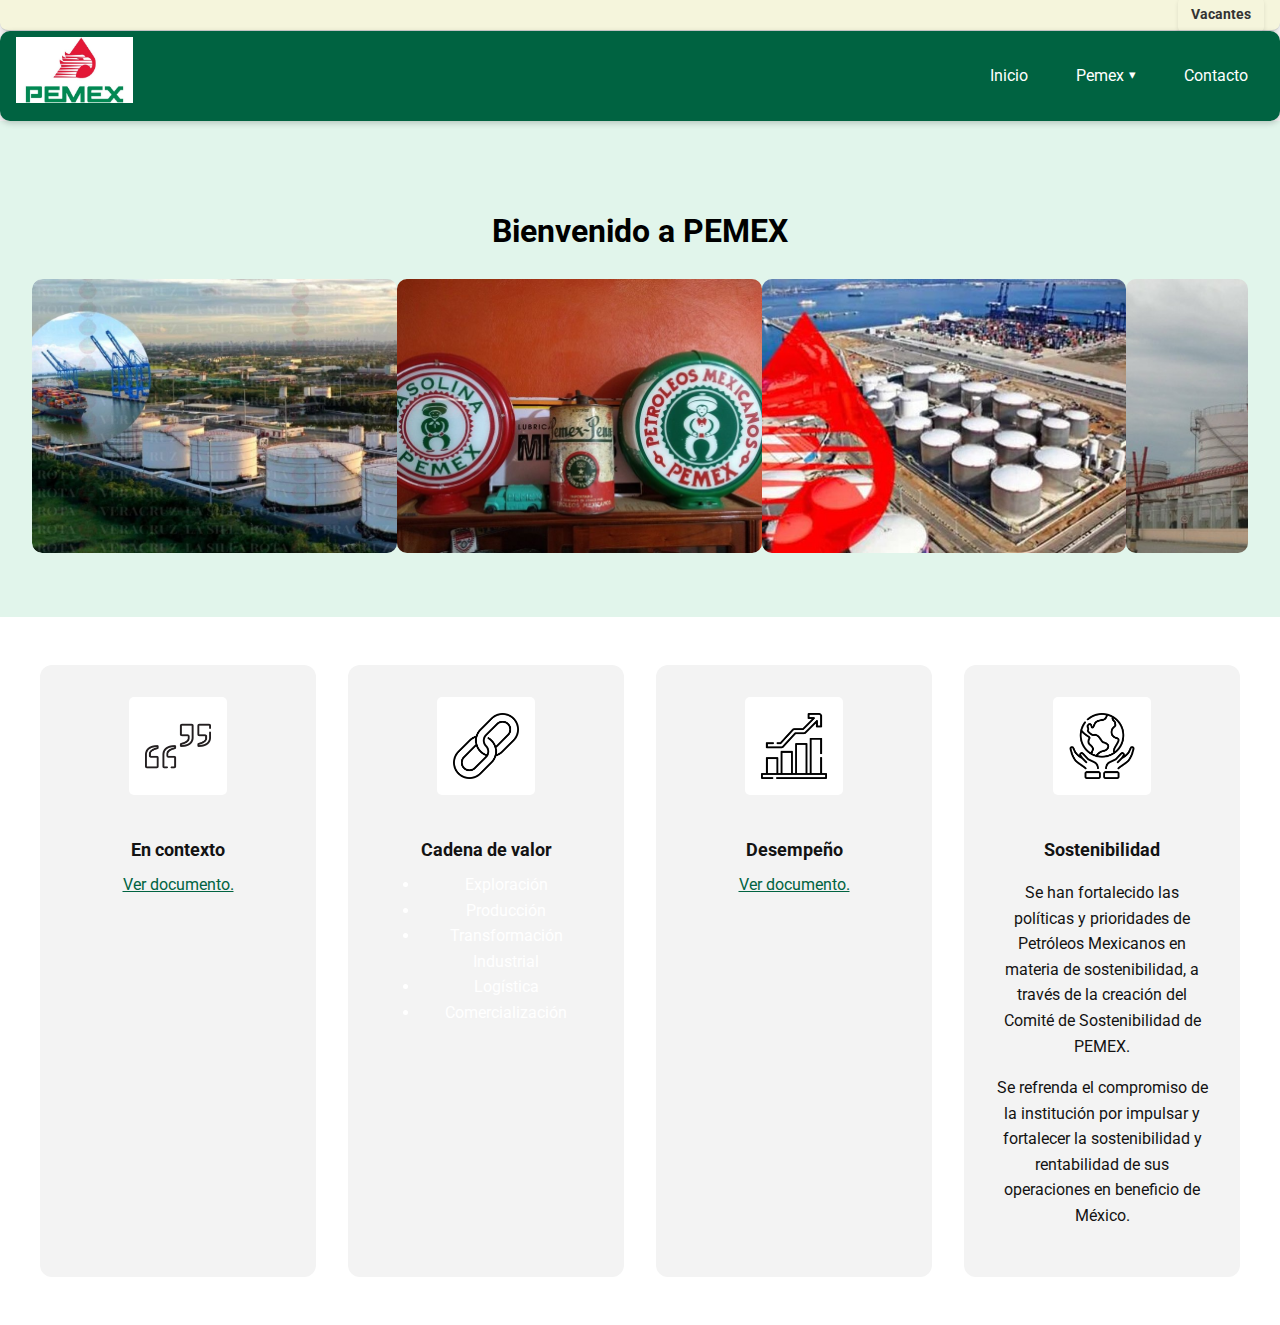
<file: index.html>
<!DOCTYPE html>
<html lang="es">
<head>
  <meta charset="UTF-8">
  <title>PEMEX | Inicio</title>
  <link rel="icon" href="img/favicon.ico" type="image/x-icon">
  <meta name="viewport" content="width=device-width, initial-scale=1.0">
  <link rel="stylesheet" href="css/style.css">
</head>
<body>
      <div id="preloader">Cargando sitio...</div>
      <div class="vacantes-top">
  <a href="vacantes.html" class="btn-vacantes">Vacantes</a>
</div>
  <header> 
    <div class="logo"><img src="img/logo.png" alt="Pemex" style="height: 66px;"></div>
    <div class="menu-toggle">
      <span></span><span></span><span></span>
    </div>
    <nav>
      <ul>
        <li><a href="index.html">Inicio</a></li>
         <li class="dropdown">
      <input type="checkbox" id="submenu-toggle">
      <label for="submenu-toggle" class="menu-parent">Pemex <span class="arrow-icon">▾</span></label>
      <ul class="submenu">
        <li><a href="historia.html">Historia</a></li>
        <li><a href="mision.html">Misión y Visión</a></li>
        <li><a href="principios.html">Principios</a></li>
        </ul></li>
        <li><a href="contacto.html">Contacto</a></li>
      </ul>
    </nav>
  </header>
  <main>
    <section class="hero">
      <h1>Bienvenido a PEMEX</h1>
      
   <section class="slider">
  <div class="slide-track">
    <img src="img/im1.png" alt="Imagen 1" class="slide">
    <img src="img/im2.png" alt="Imagen 2" class="slide">  
    <img src="img/im3.png" alt="Imagen 3" class="slide">
    <img src="img/im4.png" alt="Imagen 4" class="slide">
    <img src="img/im5.png" alt="Imagen 5" class="slide">
    <img src="img/im6.png" alt="Imagen 6" class="slide">
  </div>
</section>
    </section>
    
    <section class="seccion-cuadros">
  <div class="contenedor-cuadros">
  <div class="cuadro">
  <img src="img/ic1.png" alt="En contexto" style="height: 66px;">
  <h3>En contexto</h3>
  <p class="descripcion">
    <a href="docs/contexto.pdf" target="_blank" class="texto-link">Ver documento.</a>
  </p>
</div>

<div class="cuadro">
  <img src="img/ic2.png" alt="Cadena de valor" style="height: 66px;">
  <h3>Cadena de valor</h3>
  <ul class="descripcion" style="color: white;">
    <li>Exploración</li>
    <li>Producción</li>
    <li>Transformación Industrial</li>
    <li>Logística</li>
    <li>Comercialización</li>
  </ul>
</div>

    <div class="cuadro">
      <img src="img/ic3.png" alt="Desempeño" style="height: 66px;">
      <h3>Desempeño</h3>
         <p class="descripcion">
             <a href="docs/desemp.pdf" target="_blank" class="texto-link">Ver documento.</a>
</p>
    </div>
    <div class="cuadro">
      <img src="img/ic4.png" alt="Sostenibilidad" style="height: 66px;">
      <h3>Sostenibilidad</h3>
      <p>Se han fortalecido las políticas y prioridades de Petróleos Mexicanos en materia de sostenibilidad, a través de la creación del Comité de Sostenibilidad de PEMEX.</p>
      <p>Se refrenda el compromiso de la institución por impulsar y fortalecer la sostenibilidad y rentabilidad de sus operaciones en beneficio de México.</p>
    </div>
  </div>
</section>
      </main>
  
  <footer>
<div class="footer-link">
  <a href="https://www.google.com.mx/maps/place/XMCQ%2B7VQ,+92773+Barra+Nte" target="_blank" class="texto-link">
    <img src="img/icmapa.png" alt="Dirección" style="height: 24px;">Dirección</a>
</div>
  </footer>
  <script src="js/script.js"></script>
</body>
</html>
</file>
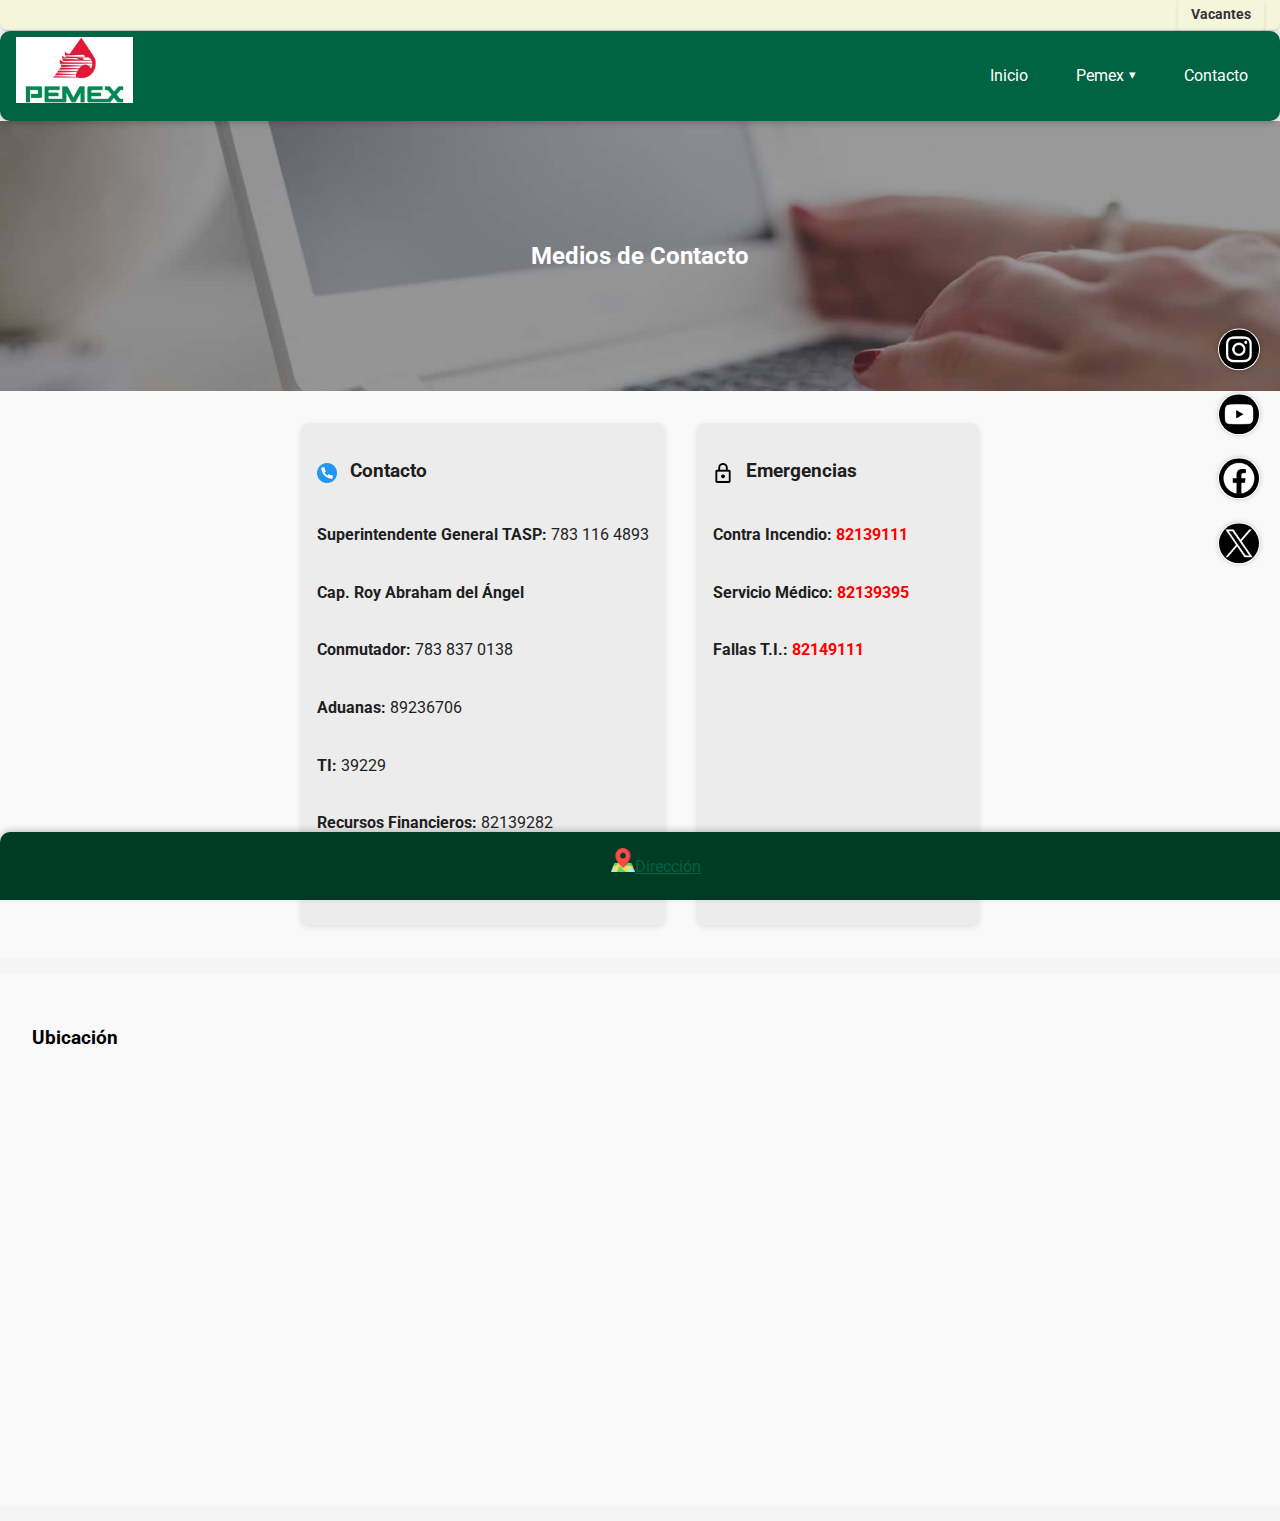
<file: contacto.html>
<!DOCTYPE html>
<html lang="es">
<head>
  <meta charset="UTF-8">
  <title>PEMEX | Contacto</title>
    <link rel="icon" href="img/favicon.ico" type="image/x-icon">
  <meta name="viewport" content="width=device-width, initial-scale=1.0">
  <link rel="stylesheet" href="css/style.css">
</head>
<body>
    <div id="preloader">Cargando sitio...</div>
    <div class="vacantes-top">
  <a href="vacantes.html" class="btn-vacantes">Vacantes</a>
</div>
  <header>
    <div class="logo"><img src="img/logo.png" alt="Pemex" style="height: 66px;"></div>
    <div class="menu-toggle">
      <span></span><span></span><span></span>
    </div>
    <nav>
      <ul>
        <li><a href="index.html">Inicio</a></li>
         <li class="dropdown">
      <input type="checkbox" id="submenu-toggle">
      <label for="submenu-toggle" class="menu-parent">Pemex <span class="arrow-icon">▾</span></label>
      <ul class="submenu">
        <li><a href="historia.html">Historia</a></li>
        <li><a href="mision.html">Misión y Visión</a></li>
        <li><a href="principios.html">Principios</a></li>
            </ul>
        </li>
        <li><a href="contacto.html">Contacto</a></li>
      </ul>
    </nav>
  </header>
  <main>
    <section class="parallax-contacto">
  <div class="contenido-parallax">
      <h2>Medios de Contacto</h2>
  </div>
</section>      
    
 <section class="seccion contacto-seccion">
  <div class="columna-contacto">
    <h3><img src="img/icono-contacto.png" alt="Contacto" class="icono"> Contacto</h3>
    <p><strong>Superintendente General TASP:</strong> 783 116 4893</p>
    <p><strong>Cap. Roy Abraham del Ángel</strong></p>
    <p><strong>Conmutador:</strong> 783 837 0138</p>
    <p><strong>Aduanas:</strong> 89236706</p>
    <p><strong>TI:</strong> 39229</p>
    <p><strong>Recursos Financieros:</strong> 82139282</p>
    <p><strong>Recursos Humanos:</strong> 82139204</p>
  </div>

<div class="columna-emergencia">
  <h3><img src="img/icono-emergencia.png" alt="Emergencia" class="icono"> Emergencias</h3>
  <p><strong>Contra Incendio:</strong> <span class="numero-rojo">82139111</span></p>
  <p><strong>Servicio Médico:</strong> <span class="numero-rojo">82139395</span></p>
  <p><strong>Fallas T.I.:</strong> <span class="numero-rojo">82149111</span></p>
</div>
</section>

<div class="redes-flotantes">
  <a href="https://www.instagram.com/pemex/" target="_blank"><img src="img/r1.png" alt="IG"></a>
  <a href="https://www.youtube.com/pemex" target="_blank"><img src="img/r2.png" alt="YT"></a>
  <a href="https://www.facebook.com/Pemex/" target="_blank"><img src="img/r3.png" alt="FB"></a>
  <a href="https://x.com/pemex" target="_blank"><img src="img/r4.png" alt="X"></a>
</div>

    <section class="seccion">
    <h3>Ubicación</h3>
<div class="mapa">
      <iframe
    src="https://www.google.com/maps/embed?pb=!1m18!1m12!1m3!1d3725.546551196367!2d-97.31284052571222!3d20.97071748977147!2m3!1f0!2f0!3f0!3m2!1i1024!2i768!4f13.1!3m3!1m2!1s0x85d989aebc4ba01d%3A0xb27bff77770ea410!2sXMCQ%2B7VQ%2C%2092773%20Barra%20Nte.%2C%20Ver.!5e0!3m2!1ses-419!2smx!4v1752692378573!5m2!1ses-419!2smx"
    allowfullscreen=""
    loading="lazy"
    referrerpolicy="no-referrer-when-downgrade">
  </iframe>
</div>
</section>

</main>

  <footer>
<div class="footer-link">
  <a href="https://www.google.com.mx/maps/place/XMCQ%2B7VQ,+92773+Barra+Nte" target="_blank" class="texto-link">
    <img src="img/icmapa.png" alt="Dirección" style="height: 24px;">Dirección</a>
</div>
  </footer>
  <script src="js/script.js"></script>
</body>
</html>
</file>
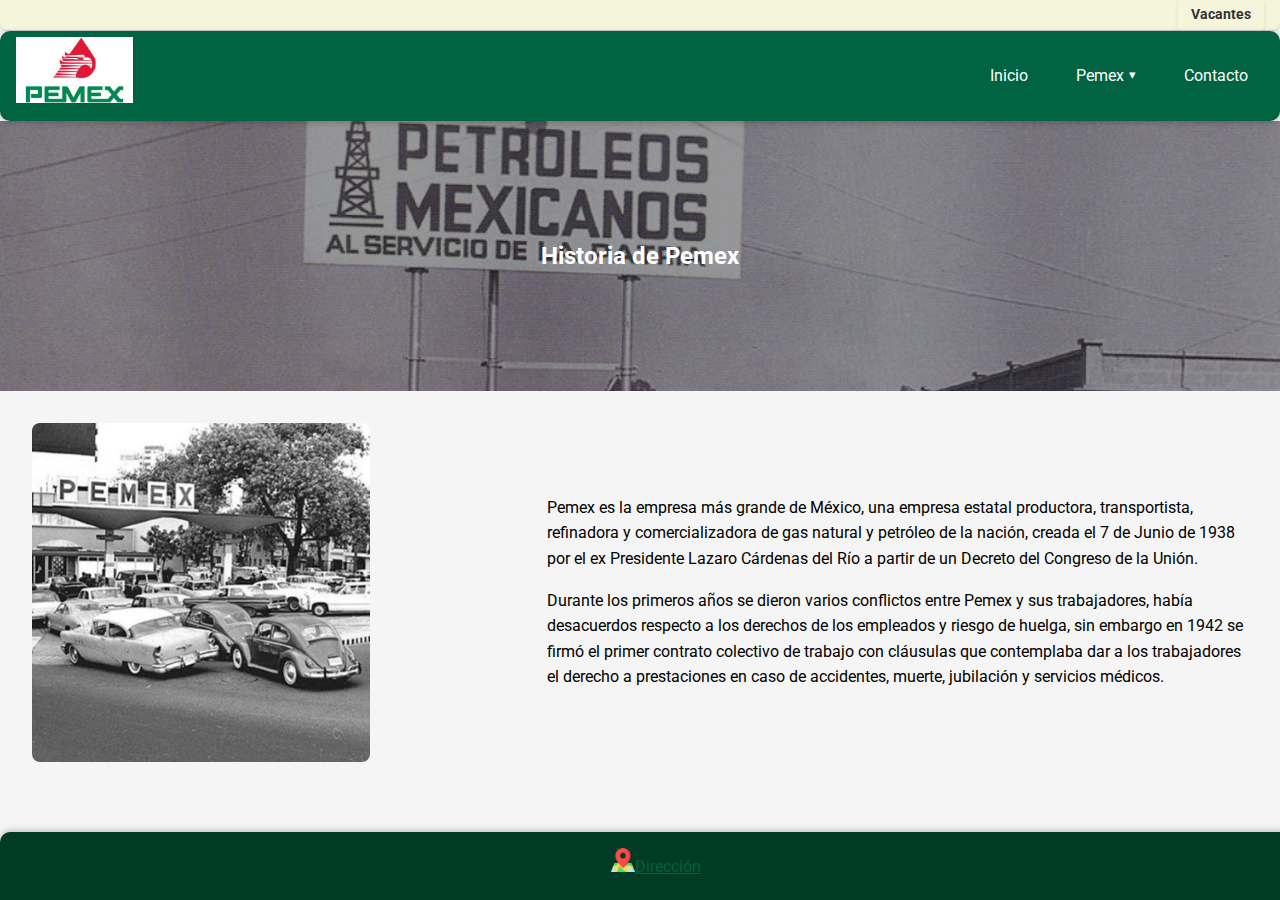
<file: historia.html>
<!DOCTYPE html>
<html lang="es">
<head>
  <meta charset="UTF-8">
  <title>PEMEX | Historia</title>
    <link rel="icon" href="img/favicon.ico" type="image/x-icon">
  <meta name="viewport" content="width=device-width, initial-scale=1.0">
  <link rel="stylesheet" href="css/style.css">
</head>
<body>
    <div id="preloader">Cargando sitio...</div>
    <div class="vacantes-top">
  <a href="vacantes.html" class="btn-vacantes">Vacantes</a>
</div>
  <header>
    <div class="logo"><img src="img/logo.png" alt="Pemex" style="height: 66px;"></div>
    <div class="menu-toggle">
      <span></span><span></span><span></span>
    </div>
    <nav>
      <ul>
        <li><a href="index.html">Inicio</a></li>
         <li class="dropdown">
      <input type="checkbox" id="submenu-toggle">
      <label for="submenu-toggle" class="menu-parent">Pemex <span class="arrow-icon">▾</span></label>
      <ul class="submenu">
        <li><a href="historia.html">Historia</a></li>
        <li><a href="mision.html">Misión y Visión</a></li>
        <li><a href="principios.html">Principios</a></li>
            </ul>
        </li>
        <li><a href="contacto.html">Contacto</a></li>
      </ul>
    </nav>
  </header>
  <main>
      <section class="parallax-historia">
  <div class="contenido-parallax">
      <h2>Historia de Pemex</h2>
  </div>
</section>

 <section class="historia-contenido">
      <div class="historia-imagen">
        <img src="img/history.png" alt="Historia de la empresa">
      </div>
      <div class="historia-texto">    
    <p>Pemex es la empresa más grande de México, una empresa estatal productora, transportista, refinadora y comercializadora de gas natural y petróleo de la nación, creada el 7 de Junio de 1938 por el ex Presidente Lazaro Cárdenas del Río a partir de un Decreto del Congreso de la Unión.</p>
    <p>Durante los primeros años se dieron varios conflictos entre Pemex y sus trabajadores, había desacuerdos respecto a los derechos de los empleados y riesgo de huelga, sin embargo en 1942 se firmó el primer contrato colectivo de trabajo con cláusulas que contemplaba dar a los trabajadores el derecho a prestaciones en caso de accidentes, muerte, jubilación y servicios médicos.</p>
          </div>
    </section>
    
  </main>
  <footer>
<div class="footer-link">
  <a href="https://www.google.com.mx/maps/place/XMCQ%2B7VQ,+92773+Barra+Nte" target="_blank" class="texto-link">
    <img src="img/icmapa.png" alt="Dirección" style="height: 24px;">Dirección</a>
</div>
  </footer>
  <script src="js/script.js"></script>
</body>
</html>
</file>
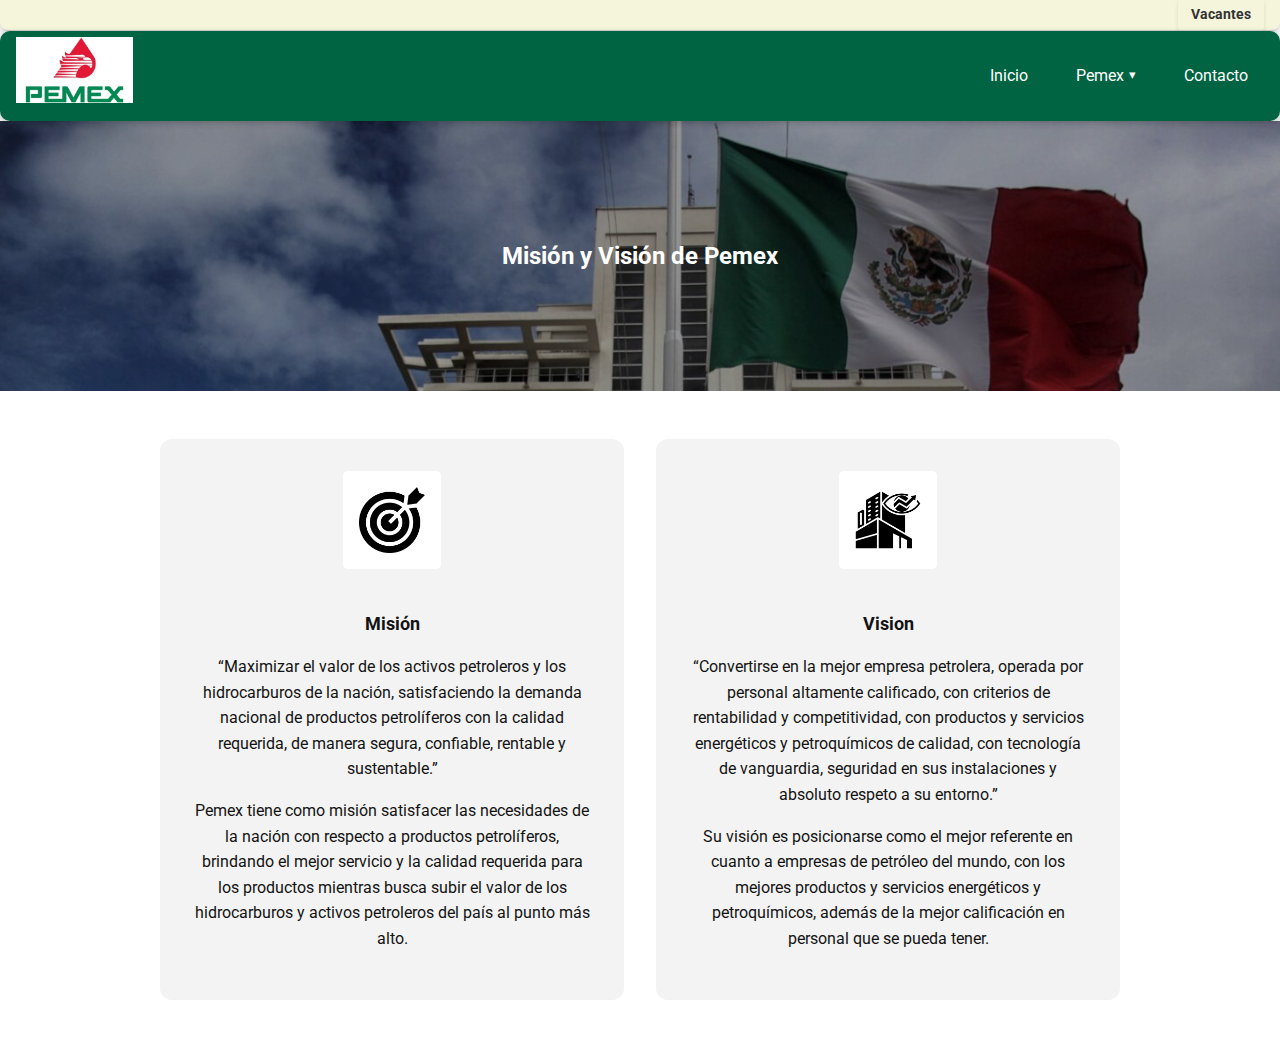
<file: mision.html>
<!DOCTYPE html>
<html lang="es">
<head>
  <meta charset="UTF-8">
  <title>PEMEX | Misión y Visión</title>
    <link rel="icon" href="img/favicon.ico" type="image/x-icon">
  <meta name="viewport" content="width=device-width, initial-scale=1.0">
  <link rel="stylesheet" href="css/style.css">
</head>
<body>
    <div id="preloader">Cargando sitio...</div>
    <div class="vacantes-top">
  <a href="vacantes.html" class="btn-vacantes">Vacantes</a>
</div>
  <header>
    <div class="logo"><img src="img/logo.png" alt="Pemex" style="height: 66px;"></div>
    <div class="menu-toggle">
      <span></span><span></span><span></span>
    </div>
    <nav>
      <ul>
        <li><a href="index.html">Inicio</a></li>
         <li class="dropdown">
      <input type="checkbox" id="submenu-toggle">
      <label for="submenu-toggle" class="menu-parent">Pemex <span class="arrow-icon">▾</span></label>
      <ul class="submenu">
        <li><a href="historia.html">Historia</a></li>
        <li><a href="mision.html">Misión y Visión</a></li>
        <li><a href="principios.html">Principios</a></li>
            </ul>
        </li>
        <li><a href="contacto.html">Contacto</a></li>
      </ul>
    </nav>
  </header>
  <main>
      <section class="parallax-mision">
  <div class="contenido-parallax">
      <h2>Misión y Visión de Pemex</h2>
  </div>
</section>
    
     <section class="seccion-cuadrosm">
  <div class="contenedor-cuadrosm">
<div class="cuadrom">
  <img src="img/icmision.png" alt="Mision" style="height: 66px;">
  <h3>Misión</h3>
  <div class="descripcion">
    <p>“Maximizar el valor de los activos petroleros y los hidrocarburos de la nación, satisfaciendo la demanda nacional de productos petrolíferos con la calidad requerida, de manera segura, confiable, rentable y sustentable.”</p>
    <p>Pemex tiene como misión satisfacer las necesidades de la nación con respecto a productos petrolíferos, brindando el mejor servicio y la calidad requerida para los productos mientras busca subir el valor de los hidrocarburos y activos petroleros del país al punto más alto.</p>
  </div>
</div>

<div class="cuadrom">
  <img src="img/icvision.png" alt="Vision"  style="height: 66px;">
  <h3>Vision</h3>
  <div class="descripcion">
    <p>“Convertirse en la mejor empresa petrolera, operada por personal altamente calificado, con criterios de rentabilidad y competitividad, con productos y servicios energéticos y petroquímicos de calidad, con tecnología de vanguardia, seguridad en sus instalaciones y absoluto respeto a su entorno.”</p>
<p>Su visión es posicionarse como el mejor referente en cuanto a empresas de petróleo del mundo, con los mejores productos y servicios energéticos y petroquímicos, además de la mejor calificación en personal que se pueda tener.</p>
  </div>
</div></div></section>

  </main>
  <footer>
<div class="footer-link">
  <a href="https://www.google.com.mx/maps/place/XMCQ%2B7VQ,+92773+Barra+Nte" target="_blank" class="texto-link">
    <img src="img/icmapa.png" alt="Dirección" style="height: 24px;">Dirección</a>
</div>
  </footer>
  <script src="js/script.js"></script>
</body>
</html>
</file>
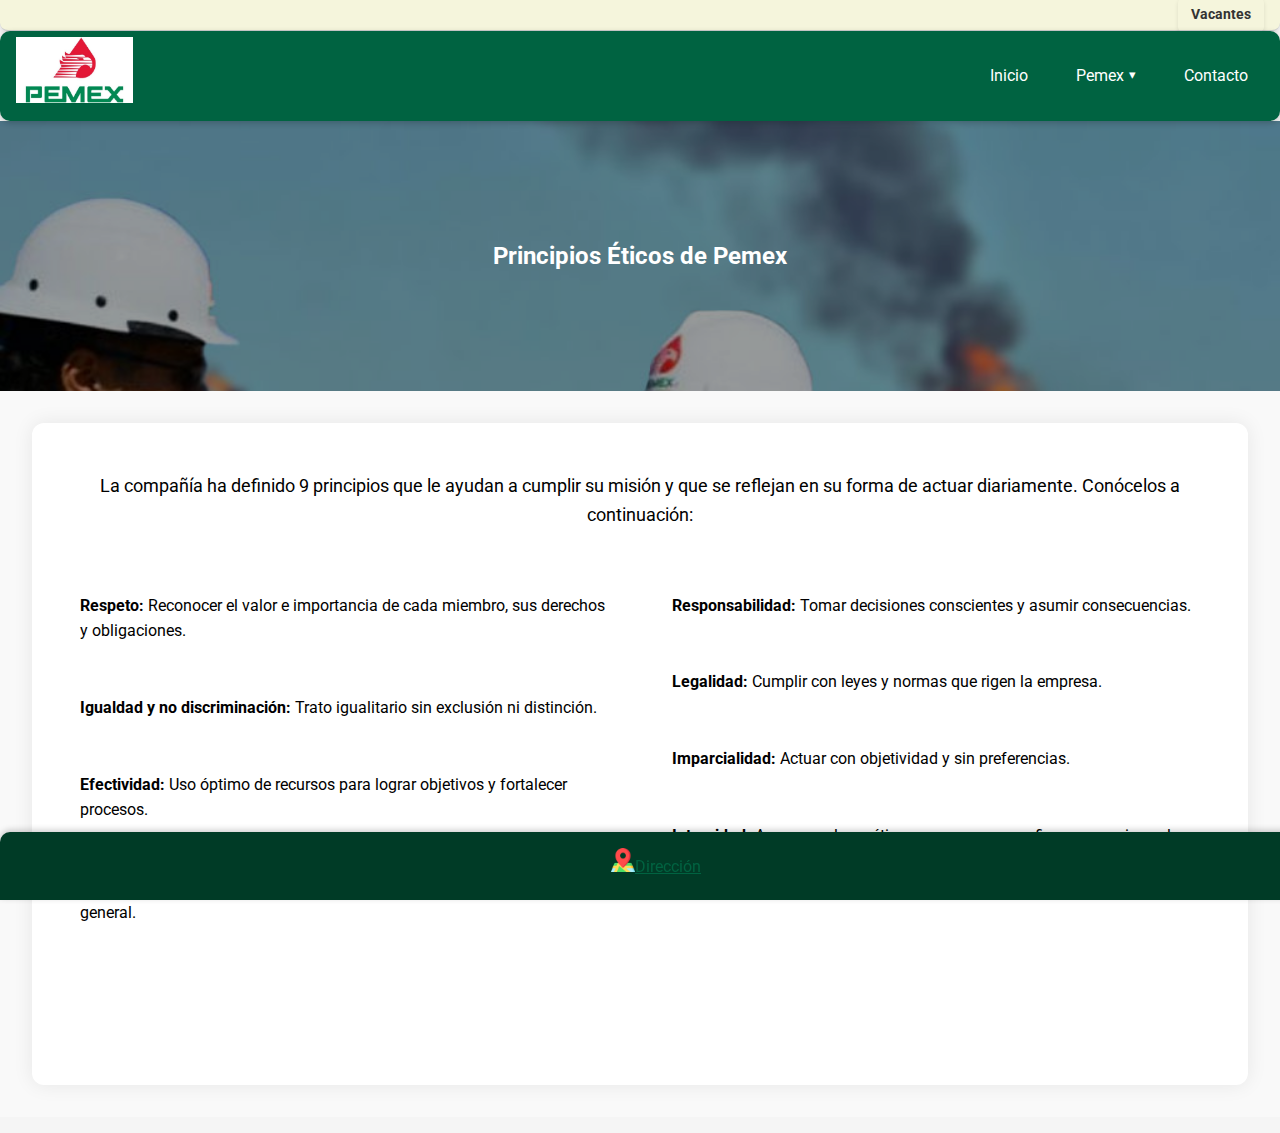
<file: principios.html>
<!DOCTYPE html>
<html lang="es">
<head>
  <meta charset="UTF-8">
  <title>PEMEX | Principios</title>
    <link rel="icon" href="img/favicon.ico" type="image/x-icon">
  <meta name="viewport" content="width=device-width, initial-scale=1.0">
  <link rel="stylesheet" href="css/style.css">
</head>
<body>
    <div id="preloader">Cargando sitio...</div>
    <div class="vacantes-top">
  <a href="vacantes.html" class="btn-vacantes">Vacantes</a>
</div>
  <header>
    <div class="logo"><img src="img/logo.png" alt="Pemex" style="height: 66px;"></div>
    <div class="menu-toggle">
      <span></span><span></span><span></span>
    </div>
    <nav>
      <ul>
        <li><a href="index.html">Inicio</a></li>
         <li class="dropdown">
      <input type="checkbox" id="submenu-toggle">
      <label for="submenu-toggle" class="menu-parent">Pemex <span class="arrow-icon">▾</span></label>
      <ul class="submenu">
        <li><a href="historia.html">Historia</a></li>
        <li><a href="mision.html">Misión y Visión</a></li>
        <li><a href="principios.html">Principios</a></li>
            </ul>
        </li>
        <li><a href="contacto.html">Contacto</a></li>
      </ul>
    </nav>
  </header>
  <main>
           <section class="parallax-principios">
  <div class="contenido-parallax">
      <h2>Principios Éticos de Pemex</h2>
  </div>
</section>
    
<section class="seccion">
  <div class="principios-dosc">
    <p class="intro">
      La compañía ha definido 9 principios que le ayudan a cumplir su misión y que se reflejan en su forma de actuar diariamente. Conócelos a continuación:
    </p>

    <div class="columnas">
      <ul>
        <li class="caida" style="--delay: 0s;"><strong>Respeto: </strong>Reconocer el valor e importancia de cada miembro, sus derechos y obligaciones.</li>
        <li class="caida" style="--delay: 0.1s;"><strong>Igualdad y no discriminación: </strong>Trato igualitario sin exclusión ni distinción.</li>
        <li class="caida" style="--delay: 0.2s;"><strong>Efectividad: </strong>Uso óptimo de recursos para lograr objetivos y fortalecer procesos.</li>
        <li class="caida" style="--delay: 0.3s;"><strong>Honradez: </strong>Actuar con justicia, verdad y equidad priorizando el bienestar general.</li>
        <li class="caida" style="--delay: 0.4s;"><strong>Lealtad: </strong>Orgullo y compromiso con la empresa.</li>
      </ul>

      <ul>
        <li class="caida" style="--delay: 0.5s;"><strong>Responsabilidad: </strong>Tomar decisiones conscientes y asumir consecuencias.</li>
        <li class="caida" style="--delay: 0.6s;"><strong>Legalidad: </strong>Cumplir con leyes y normas que rigen la empresa.</li>
        <li class="caida" style="--delay: 0.7s;"><strong>Imparcialidad: </strong>Actuar con objetividad y sin preferencias.</li>
        <li class="caida" style="--delay: 0.8s;"><strong>Integridad: </strong>Apego a valores éticos que generan confianza y previenen la corrupción.</li>
      </ul>
    </div>
  </div>
</section>


  </main>
  <footer>
<div class="footer-link">
  <a href="https://www.google.com.mx/maps/place/XMCQ%2B7VQ,+92773+Barra+Nte" target="_blank" class="texto-link">
    <img src="img/icmapa.png" alt="Dirección" style="height: 24px;">Dirección</a>
</div>
  </footer>
  <script src="js/script.js"></script>
</body>
</html>
</file>
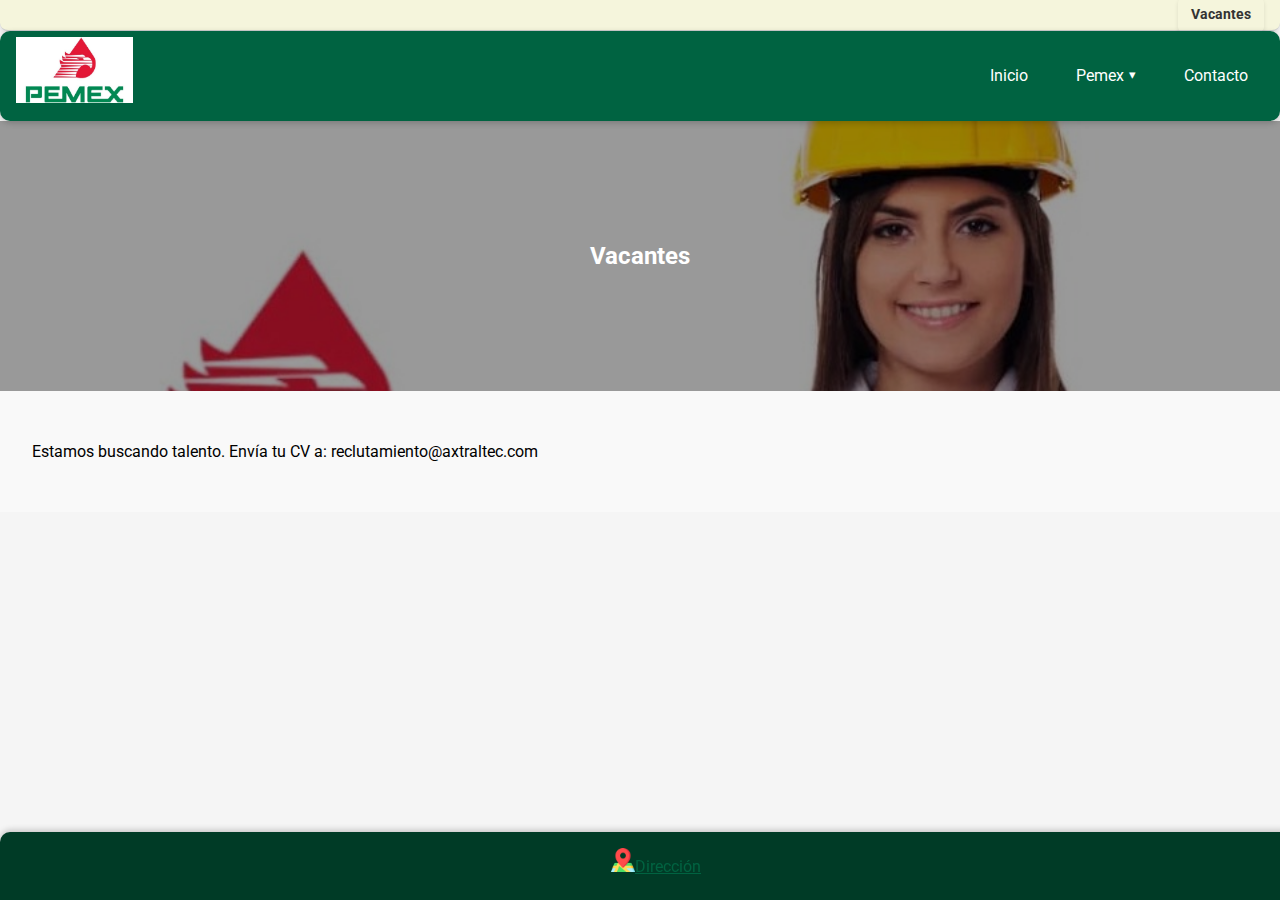
<file: vacantes.html>
<!DOCTYPE html>
<html lang="es">
<head>
  <meta charset="UTF-8">
  <title>PEMEX | Vacantes</title>
    <link rel="icon" href="img/favicon.ico" type="image/x-icon">
  <meta name="viewport" content="width=device-width, initial-scale=1.0">
  <link rel="stylesheet" href="css/style.css">
</head>
<body>
    <div id="preloader">Cargando sitio...</div>
    <div class="vacantes-top">
  <a href="vacantes.html" class="btn-vacantes">Vacantes</a>
</div>
  <header>
    <div class="logo"><img src="img/logo.png" alt="Pemex" style="height: 66px;"></div>
    <div class="menu-toggle">
      <span></span><span></span><span></span>
    </div>
    <nav>
      <ul>
        <li><a href="index.html">Inicio</a></li>
         <li class="dropdown">
      <input type="checkbox" id="submenu-toggle">
      <label for="submenu-toggle" class="menu-parent">Pemex <span class="arrow-icon">▾</span></label>
      <ul class="submenu">
        <li><a href="historia.html">Historia</a></li>
        <li><a href="mision.html">Misión y Visión</a></li>
        <li><a href="principios.html">Principios</a></li>
            </ul>
        </li>
        <li><a href="contacto.html">Contacto</a></li>
      </ul>
    </nav>
  </header>
  <main>    
  <section class="parallax-vacantes">
  <div class="contenido-parallax">
      <h2>Vacantes</h2>
  </div>
</section>
    
    <section class="seccion">
      <p>Estamos buscando talento. Envía tu CV a: reclutamiento@axtraltec.com</p>
    </section>
    
  </main>
  <footer>
<div class="footer-link">
  <a href="https://www.google.com.mx/maps/place/XMCQ%2B7VQ,+92773+Barra+Nte" target="_blank" class="texto-link">
    <img src="img/icmapa.png" alt="Dirección" style="height: 24px;">Dirección</a>
</div>
  </footer>
  <script src="js/script.js"></script>
</body>
</html>
</file>
<file: css/style.css>
/*ALL*/
@import url('https://fonts.googleapis.com/css2?family=Roboto:wght@300;400;700&display=swap');

#preloader {
  position: fixed;
  top: 0;
  left: 0;
  width: 100vw;
  height: 100vh;
  background: #006341;
  color: white;
  display: flex;
  align-items: center;
  justify-content: center;
  font-size: 1.5rem;
  z-index: 9999;
}

body {
  margin: 0;
  font-family: 'Roboto', Tahoma, sans-serif;
  line-height: 1.6;
  background-color: #f5f5f5;
}

.vacantes-top {
 background-color: #f5f5dc;
  padding: 0.3rem 1rem;
  font-weight: bold;
  font-size: 0.85rem;
  border-bottom: 1px solid #ccc;
  display: flex;
  justify-content: flex-end;
  align-items: center;
  height: 20px;
  border-radius: 0 0 8px 8px;
  box-shadow: 0 2px 4px rgba(0, 0, 0, 0.1);
}

.vacantes-top a {
  color: #333;
  text-decoration: none;
}

.vacantes-top a:hover {
  color: #006341;
  text-decoration: underline;
}

.btn-vacantes {
  color: #333;
  background-color: transparent;
  padding: 0.4rem 0.8rem;
  border-radius: 5px;
  box-shadow: 0 2px 4px rgba(0, 0, 0, 0.1);
  transition: background-color 0.3s ease, color 0.3s ease;
  text-decoration: none;
  font-weight: bold;
}

/* Al pasar el cursor */
.btn-vacantes:hover {
  background-color: #e0e0b0;
  color: #006341;
  text-decoration: underline;
}

/* Clic */
.btn-vacantes:active {
  background-color: #d6d6a7;
  color: white;
  transform: scale(0.97);
}

/*submenús */
.dropdown input[type="checkbox"] {
  display: none;
}

/* Estilo del botón del submenú */
.menu-parent {
  display: flex;
  align-items: center;
  padding: 0.5rem 1rem;
  color: white;
  cursor: pointer;
  user-select: none;
}

.arrow-icon {
  margin-left: 5px;
  font-size: 0.8rem;
}

/* Submenús */
.menu-parent:hover {
  background-color: white;
  color: #006341;
}

.submenu {
  display: none;
  flex-direction: column;
  background-color: #004d2a;
  border-radius: 8px;
  margin-top: 0.3rem;
  padding: 0.3rem 0;
  z-index: 1000;
  min-width: 140px;
}


/* V. Cel: al hacer clic en el label */
@media (max-width: 768px) {
  .dropdown input[type="checkbox"]:checked ~ .submenu {
    display: flex;
  }

  nav ul {
    flex-direction: column;
  }

  nav ul li {
    margin: 0.5rem 0;
  }
}

/* V. escritorio: hover */
@media (min-width: 769px) {
  .dropdown {
    position: relative;
  }

  .dropdown:hover .submenu {
    display: flex;
    position: absolute;
    top: 100%;
    left: 0;
    margin-top: -1px; 
  }

  .submenu {
    margin: 0;
  }
}

header,
nav,
nav ul,
.submenu,
.dropdown {
  position: relative;
  z-index: 10000;
}

header {
  background-color: #006341;
  color: white;
  padding: 0.4rem 1rem;
  display: flex;
  justify-content: space-between;
  align-items: center;
  flex-wrap: wrap;
  border-radius: 10px;
  box-shadow: 0 2px 6px rgba(0, 0, 0, 0.2);
  opacity: 0;
  transform: translateY(-280px);
  transition: all 0.6s ease-in-out;
}

header.slide-in {
  opacity: 1;
  transform: translateY(0);
}

.logo {
  font-weight: bold;
  font-size: 1.5rem;
}

nav {
  display: flex;
  align-items: center;
}

nav ul {
  list-style: none;
  display: flex;
  gap: 1rem;
  margin: 0;
  padding: 0;
}

nav ul li a {
  color: white;
  text-decoration: none;
  padding: 0.5rem 1rem;
  transition: background-color 0.3s ease, color 0.3s ease;
  border-radius: 6px;
  display: inline-block;
}

/* Efecto al pasar el cursor */
nav ul li a:hover {
  background-color: white;
  color: #006341;
}

/* Click) */
nav ul li a:active {
  background-color: #004d2a;
  color: white;
}

/* Submenú interno */
.page-submenu {
  display: flex;
  flex-wrap: wrap;
  justify-content: center;
  gap: 0.5rem;
  background-color: #006341;
  padding: 0.5rem;
  border-radius: 8px;
  margin: 1rem auto;
}

.page-submenu a {
  color: white;
  text-decoration: none;
  padding: 0.5rem 1rem;
  border-radius: 6px;
  transition: background-color 0.3s ease, color 0.3s ease;
}

.page-submenu a:hover {
  background-color: white;
  color: #006341;
}

.menu-toggle {
  display: none;
  flex-direction: column;
  cursor: pointer;
  margin-left: auto;
}

.menu-toggle span {
  width: 25px;
  height: 2px;
  background-color: white;
  margin: 3px 0;
}

@media (max-width: 768px) {
  .menu-toggle {
    display: flex;
  }

nav ul {
  display: none;
  flex-direction: column;
  width: 100%;
  background-color: #006341;
  margin-top: 1rem;
}

  nav ul.active {
    display: flex;
  }

  nav ul li {
    margin: 0.5rem 1rem;
  }
}

.hero {
  background-color: #e1f5eb;
  padding: 4rem 2rem;
  text-align: center;
}

.seccion {
  padding: 2rem;
  background-color: #f9f9f9;
  margin-bottom: 1rem;
}

footer {
  position: fixed;
  bottom: 0;
  left: 0;
  width: 100%;
  background-color: #003b26;
  color: white;
  text-align: center;
  padding: 1rem;
  border-radius: 10px 10px 0 0;
  box-shadow: 0 -2px 6px rgba(0, 0, 0, 0.2);
  opacity: 0;
  transform: translateY(20px);
  transition: all 0.6s ease-in-out;
}

footer.slide-up {
  opacity: 1;
  transform: translateY(0);
}

.slider {
  width: 100%;
  overflow: hidden;
  margin: 0rem auto;
  position: relative;
  border-radius: 10px;
}

.slide-track {
  display: flex;
  width: 50%;
  animation: slideAuto 20s infinite alternate ease-in-out;
}

.slide {
  width: 60%;
  object-fit: cover;
  border-radius: 10px;
}

/* Animación */
@keyframes slideAuto {
  0% { transform: translateX(0%); }
  90% { transform: translateX(-50%); }
}


/*INDEX*/

.seccion-cuadros {
  position: relative;
  background-color: #ffffff;
  padding: 3rem 1rem;
  color: #131313;
  text-align: center;
  z-index: 1;
}

.contenedor-cuadros {
  display: flex;
  flex-wrap: wrap;
  justify-content: center;
  gap: 2rem;
  max-width: 1200px;
  margin: 0 auto;
}

.cuadro {
  flex: 1 1 200px;
  max-width: 220px;
  background-color: #f3f3f3;
  padding: 2rem;
  border-radius: 12px;
  transition: transform 0.3s ease, box-shadow 0.3s ease;
}

.cuadro:hover {
  transform: scale(1.05);
  box-shadow: 0 8px 16px rgba(0, 0, 0, 0.4);
}

.cuadro img {
  max-width: 100%;
  height: auto;
  margin-bottom: 1rem;
  background-color: white;
  padding: 1rem;
  border-radius: 5px;
}

/* Iconos dentro de la sección de cuadros */
.icono-cuadro {
  height: 66px;
}

.lista-valor {
  text-align: left;
}

.cuadro h3 {
  font-size: 1.1rem;
  font-weight: bold;
  margin-bottom: 0.5rem;
}

.texto-link {
  color: #006341;
  font-size: 1rem;
  text-decoration: underline;
  display: block;
  margin-bottom: 0.3rem;
}

.descripcion {
  font-size: 0.9rem;
  margin: 0;
  color: #131313;
}

/* Sección sobre Pemex en la página principal */
.parallax-sobre {
  background-image: url("../img/bk-historia.png");
  background-attachment: fixed;
  background-position: center;
  background-repeat: no-repeat;
  background-size: cover;
  height: 240px;
  display: flex;
  align-items: center;
  justify-content: center;
  text-align: center;
  color: white;
  position: relative;
}

.parallax-sobre::before {
  content: "";
  position: absolute;
  top: 0;
  left: 0;
  width: 100%;
  height: 100%;
  background-color: rgba(0, 0, 0, 0.4);
  z-index: 1;
}

.info-pemex {
  padding: 3rem 1rem;
  text-align: center;
  background-color: #ffffff;
}

.info-container {
  display: flex;
  flex-wrap: wrap;
  justify-content: center;
  gap: 2rem;
  max-width: 1200px;
  margin: 0 auto;
}

.info-item {
  flex: 1 1 250px;
  max-width: 260px;
  background-color: #f3f3f3;
  padding: 1.5rem;
  border-radius: 12px;
  transition: transform 0.3s ease, box-shadow 0.3s ease;
}

.info-item:hover {
  transform: scale(1.05);
  box-shadow: 0 8px 16px rgba(0, 0, 0, 0.4);
}

#scrollTopBtn {
  position: fixed;
  bottom: 20px;
  right: 20px;
  background-color: #006341;
  color: white;
  border: none;
  padding: 0.6rem 0.8rem;
  border-radius: 50%;
  cursor: pointer;
  display: none;
  z-index: 1000;
  box-shadow: 0 2px 6px rgba(0, 0, 0, 0.3);
}

#scrollTopBtn.show {
  display: block;
}

@media (max-width: 768px) {
  .contenedor-cuadros {
    flex-direction: column;
    align-items: center;
  }
}

/* HISTORIA*/

.parallax-historia {
  background-image: url("../img/bk-historia.png");
  background-attachment: fixed;
  background-position: center;
  background-repeat: no-repeat;
  background-size: cover;
  height: 270px;
  display: flex;
  align-items: center;
  justify-content: center;
  text-align: center;
  color: white;
  position: relative;
}

.parallax-historia::before {
  content: "";
  position: absolute;
  top: 0; left: 0;
  width: 100%; height: 100%;
  background-color: rgba(0, 0, 0, 0.4); /* Filtro oscuro */
  z-index: 1;
}

.contenido-parallax {
  position: relative;
  z-index: 2;
  max-width: 800px;
  padding: 1rem;
}

/* Formulario de vacantes */
.vacantes-form {
  display: flex;
  flex-direction: column;
  gap: 0.5rem;
  max-width: 500px;
  margin: 0 auto;
  background-color: #ffffff;
  padding: 2rem;
  border: 1px solid #ccc;
  border-radius: 8px;
  box-shadow: 0 2px 6px rgba(0, 0, 0, 0.1);
}

.vacantes-form label {
  display: block;
  margin-top: 0.5rem;
}

.vacantes-form input,
.vacantes-form textarea {
  width: 100%;
  padding: 0.5rem;
  border: 1px solid #ccc;
  border-radius: 4px;
}

.vacantes-form button {
  align-self: flex-start;
  padding: 0.5rem 1rem;
  background-color: #006341;
  color: white;
  border: none;
  border-radius: 4px;
  cursor: pointer;
  margin-top: 1rem;
}

.vacantes-form button:hover {
  background-color: #004d33;
}

body.vacantes-page {
  background-color: #f5f5f5;
}


.historia-contenido {
  display: flex;
  flex-direction: row;
  flex-wrap: nowrap;
  gap: 2rem;
  align-items: center;
  justify-content: space-between;
  padding: 2rem;
}

.historia-imagen {
  width: 40%;
}

.historia-imagen img {
  width: 70%;
  height: auto;
  border-radius: 8px;
  display: block;
}

.historia-texto {
  width: 58%; 
  font-size: 1rem;
  line-height: 1.6;
}

/* Móvil */
@media (max-width: 768px) {
  .historia-contenido {
    flex-direction: column;
    text-align: center;
  }

  .historia-imagen,
  .historia-texto {
    width: 100%;
  }

  .historia-texto {
    margin-top: 1rem;
  }
}

/* MISION*/

.parallax-mision {
  background-image: url("../img/bk-mision.png");
  background-attachment: fixed;
  background-position: center;
  background-repeat: no-repeat;
  background-size: cover;
  height: 270px;
  display: flex;
  align-items: center;
  justify-content: center;
  text-align: center;
  color: white;
  position: relative;
}

.parallax-mision::before {
  content: "";
  position: absolute;
  top: 0; left: 0;
  width: 100%; height: 100%;
  background-color: rgba(0, 0, 0, 0.4);
  z-index: 1;
}

.contenido-parallax {
  position: relative;
  z-index: 2;
  max-width: 800px;
  padding: 1rem;
}

.seccion-cuadrosm {
  position: relative;
  background-color: white;
  background-size: cover;
  background-position: center;
  background-repeat: no-repeat;
  background-attachment: fixed;
  padding: 3rem 1rem;
  color: white;
  text-align: center;
  z-index: 1;
  overflow: hidden;
}

.contenedor-cuadrosm {
  display: flex;
  flex-wrap: wrap;
  justify-content: center;
  gap: 2rem;
  max-width: 1200px;
  margin: 0 auto;
}

.cuadrom {
  text-align: center;
  flex: 1 1 400px;
  max-width: 400px;
  background-color: #f3f3f3;
  padding: 2rem;
  border-radius: 12px;
  transition: transform 0.3s ease, box-shadow 0.3s ease;
}

.cuadrom:hover {
  transform: scale(1.05);
  box-shadow: 0 8px 16px rgba(0, 0, 0, 0.4);
}

.cuadrom img {
  max-width: 100%;
  height: auto;
  margin-bottom: 1rem;
  background-color: white; 
  padding: 1rem;
  border-radius: 5px;
}

.cuadrom h3 {
  font-size: 1.1rem;
  font-weight: bold;
  margin-bottom: 0.5rem;
  color: #131313;
}

.texto-link {
  color: #006341;
  font-size: 1rem;
  text-decoration: underline;
  display: block;
  margin-bottom: 0.3rem;
}

.descripcion {
  font-size: 1rem;
  margin: 0 auto;
  color: #131313;
  text-align: center;
}

@media (max-width: 768px) {
  .contenedor-cuadrosm {
    flex-direction: column;
    align-items: center;
  }
}

/*PRINCIPIOS*/

.parallax-principios {
  background-image: url("../img/bk-principios.png");
  background-attachment: fixed;
  background-position: center;
  background-repeat: no-repeat;
  background-size: cover;
  height: 270px;
  display: flex;
  align-items: center;
  justify-content: center;
  text-align: center;
  color: white;
  position: relative;
}

.parallax-principios::before {
  content: "";
  position: absolute;
  top: 0; left: 0;
  width: 100%; height: 100%;
  background-color: rgba(0, 0, 0, 0.4); /* Filtro oscuro */
  z-index: 1;
}

.contenido-parallax {
  position: relative;
  z-index: 2;
  max-width: 800px;
  padding: 1rem;
}

.principios-dosc {
  max-width: 1200px;
  margin: auto;
  padding: 2rem;
  background: #fff;
  border-radius: 12px;
  box-shadow: 0 0 20px rgba(0, 0, 0, 0.08);
}

.principios-dosc .intro {
  font-size: 1.1rem;
  margin-bottom: 2rem;
  text-align: center;
}

.columnas {
  display: flex;
  flex-wrap: wrap;
  gap: 2rem;
}

.columnas ul {
  flex: 1;
  min-width: 280px;
  list-style: none;
  padding: 0;
}

.columnas li {
  margin-bottom: 1.2rem;
  padding: 1rem;
  background: white;
  border-radius: 8px;
  transition: all 0.5s ease;
}

.caida {
  opacity: 0;
  transform: translateY(30px);
  transition: all 1s ease, box-shadow 0.6s ease;
  transition-delay: var(--delay, 1s);
}

.caida.visible {
  opacity: 1;
  transform: translateY(0);
}

.caida:hover {
  box-shadow: 0 8px 20px rgba(0, 0, 0, 0.15);
}

@media (max-width: 768px) {
  .columnas {
    flex-direction: column;
  }

  .columnas ul {
    min-width: 100%;
  }
}

/*CONTACTO*/

.parallax-contacto {
  background-image: url("../img/bk-contacto.png");
  background-attachment: fixed;
  background-position: center;
  background-repeat: no-repeat;
  background-size: cover;
  height: 270px;
  display: flex;
  align-items: center;
  justify-content: center;
  text-align: center;
  color: white;
  position: relative;
}

.parallax-contacto::before {
  content: "";
  position: absolute;
  top: 0; left: 0;
  width: 100%; height: 100%;
  background-color: rgba(0, 0, 0, 0.4); 
  z-index: 1;
}

.contenido-parallax {
  position: relative;
  z-index: 2;
  max-width: 800px;
  padding: 1rem;
}

.redes-flotantes {
  position: fixed;
  top: 50%;
  right: 20px;
  transform: translateY(-50%);
  display: flex;
  flex-direction: column;
  gap: 15px;
  z-index: 1000;
}

.redes-flotantes a img {
  width: 40px;
  height: 40px;
 background-color: white;
  border-radius: 50%;
  padding: 1px; 
  box-shadow: 0 0 5px rgba(0,0,0,0.2);
  transition: transform 0.3s ease;
}

.redes-flotantes a:hover img {
  transform: scale(1.2);
}

.contacto-seccion {
  display: flex;
  flex-wrap: wrap;
  justify-content: center;
  gap: 2rem;
  padding: 2rem 1rem;
  background-color: #f9f9f9;
}

.columna-contacto,
.columna-emergencia {
  display: flex;
  flex-direction: column;
  flex: 0 1 auto;
  min-width: 250px;
  max-width: 100%;
  background-color: #ececec;
  padding: 1rem;
  border-radius: 8px;
  box-shadow: 0 2px 6px rgba(0, 0, 0, 0.1);
  color: #1e1e1e;
}

.icono {
  width: 20px;
  vertical-align: middle;
  margin-right: 8px;
}

.numero-rojo {
  color: red;
  font-weight: bold;
}

.mapa {
  width: 100%;
  height: 400px;
  margin: 0 auto;
  border-radius: 10px;
  overflow: hidden;
}

.mapa iframe {
  width: 100%;
  height: 100%;
  border: 0;
  display: block;
}

/* Responsive */
@media (max-width: 768px) {
  .contacto-seccion {
    flex-direction: column;
  }

  .columna-contacto,
  .columna-emergencia {
    flex: 1 1 100%;
  }
}

@media (max-width: 480px) {
  .logo {
    font-size: 1.2rem;
  }
  
  .vacantes-top {
    justify-content: center;
  }

  .seccion {
    padding: 1rem;
  }
}

/*VACANTES*/

.parallax-vacantes {
  background-image: url("../img/bk-vacantes.png");
  background-attachment: fixed;
  background-position: center;
  background-repeat: no-repeat;
  background-size: cover;
  height: 270px;
  display: flex;
  align-items: center;
  justify-content: center;
  text-align: center;
  color: white;
  position: relative;
}

.parallax-vacantes::before {
  content: "";
  position: absolute;
  top: 0; left: 0;
  width: 100%; height: 100%;
  background-color: rgba(0, 0, 0, 0.4); 
  z-index: 1;
}

.contenido-parallax {
  position: relative;
  z-index: 2;
  max-width: 800px;
  padding: 1rem;
}
.login-container {
  max-width: 400px;
  margin: 2rem auto;
  padding: 2rem;
  border: 1px solid #ccc;
  border-radius: 8px;
  background-color: #ffffff;
  box-shadow: 0 2px 6px rgba(0, 0, 0, 0.1);
}

.login-container h2 {
  margin-top: 0;
  text-align: center;
}

.login-container label {
  display: block;
  margin-top: 0.5rem;
}

.login-container input {
  width: 100%;
  padding: 0.5rem;
  margin-top: 0.25rem;
  border: 1px solid #ccc;
  border-radius: 4px;
}

.login-container button {
  width: 100%;
  padding: 0.5rem;
  margin-top: 1rem;
  background-color: #006341;
  color: white;
  border: none;
  border-radius: 4px;
  cursor: pointer;
}

.login-container button:hover {
  background-color: #004d33;
}

.error {
  color: red;
}

body.login-page {
  display: flex;
  align-items: center;
  justify-content: center;
  min-height: 100vh;
  background: linear-gradient(180deg, #e1f5eb, #f9f9f9);
}

.login-icon img{height:24px;}

.vacantes-table{width:100%;border-collapse:collapse;margin-top:1rem;}.vacantes-table th,.vacantes-table td{border:1px solid #ccc;padding:0.5rem;text-align:left;}

/* Dashboard */
.dashboard-container{display:flex;min-height:100vh;}
.sidebar{width:200px;background:#004d33;color:#fff;padding:1rem;}
.sidebar ul{list-style:none;padding:0;margin:0;}
.sidebar li{margin-bottom:1rem;}
.sidebar a{color:#fff;text-decoration:none;}
.sidebar a:hover{text-decoration:underline;}
.dashboard-content{flex:1;padding:1rem;background:#f5f5f5;}
body.dashboard-page{margin:0;}

.gracias-container{text-align:center;margin-top:1rem;}
.gracias-image{width:150px;animation:gracias-bounce 2s infinite;}
@keyframes gracias-bounce{0%,100%{transform:translateY(0);}50%{transform:translateY(-10px);}}
.gracias-mensaje{margin-top:0.5rem;font-weight:bold;}
</file>
